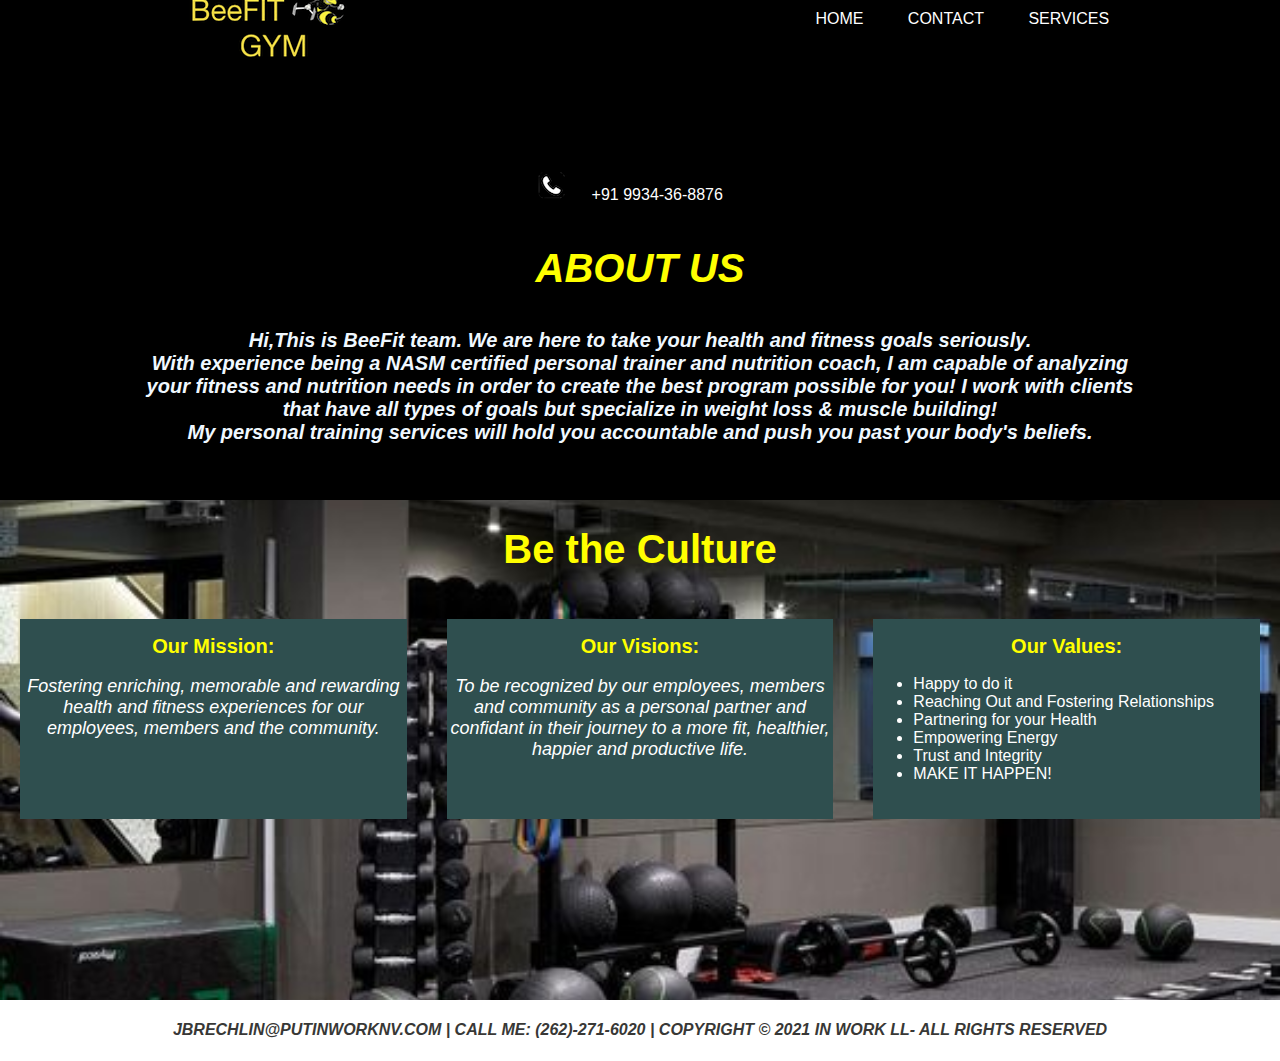
<file: beefit gym/about.html>
<!DOCTYPE html>
<html>
<head>
    <title>LAYOUT!!!  </title>
    
   <link rel="stylesheet" href="ab.css">
    
    </head>
<body>
    <header>
      <nav>
        <ul>

            <li class="logo"><a href="#">beetfit</a></li>
          <li>  <a href="index.html">Home</a></li>
            <li><a href="contact.html">Contact</a></li>
            
            <li><a href="beefit.html">Services</a></li>

            <li>
                <figure>
                   <img src="phone.png" alt= "BeeFIT's Contact">
                   <li><figcaption>+91 9934-36-8876</figcaption></li>
                 </figure>
            </li>
            

          </ul>
        </nav>
        <h1><em> ABOUT US</em></h1><br>
       <h4> Hi,This is BeeFit team. We are here to take your health and fitness goals seriously.<br>



        With experience being a NASM certified personal trainer and nutrition coach, I am capable of analyzing <br>
        your fitness and nutrition needs in order to create the best program possible for you! I work with clients<br>
         that have all types of goals but specialize in weight loss & muscle building!<br>
        
        My personal training services will hold you accountable and push you past your body's beliefs.<br></h4>
    
    
  
    </header>
    <section class="showcase">
      <h1>Be the Culture</h1>
      <div class="boxcover">

 
    
     <div class="box">
      <h2>Our Mission:</h2> 
     <p>Fostering enriching, memorable and rewarding health
      and fitness experiences for our employees, members and the
       community.</p>
      </div>
     <div class="box">
       <h2>Our Visions:</h2>
       <p>
        To be recognized by our employees, members and community as a personal partner
         and confidant in their journey 
        to a more fit, healthier, happier and productive life.
       </p></div>    
<div class="box">
  <h2>Our Values:</h2>
<ul>
   <li>Happy to do it</li>
     <li> Reaching Out and Fostering Relationships</li>
      <li>Partnering for your Health</li>
     <li>
      Empowering Energy
     </li> 
      <li>Trust and Integrity</li>
     <li>
      MAKE IT HAPPEN!
     </li> 
    </li>
  </ul>
</div>
</div>
    </section>
    <h4>JBRECHLIN@PUTINWORKNV.COM   |   CALL ME: (262)-271-6020   |   COPYRIGHT © 2021 IN WORK LL- ALL RIGHTS RESERVED </h3>
      
        <h4>
 
      
    
    
    </body>
</html>
</file>
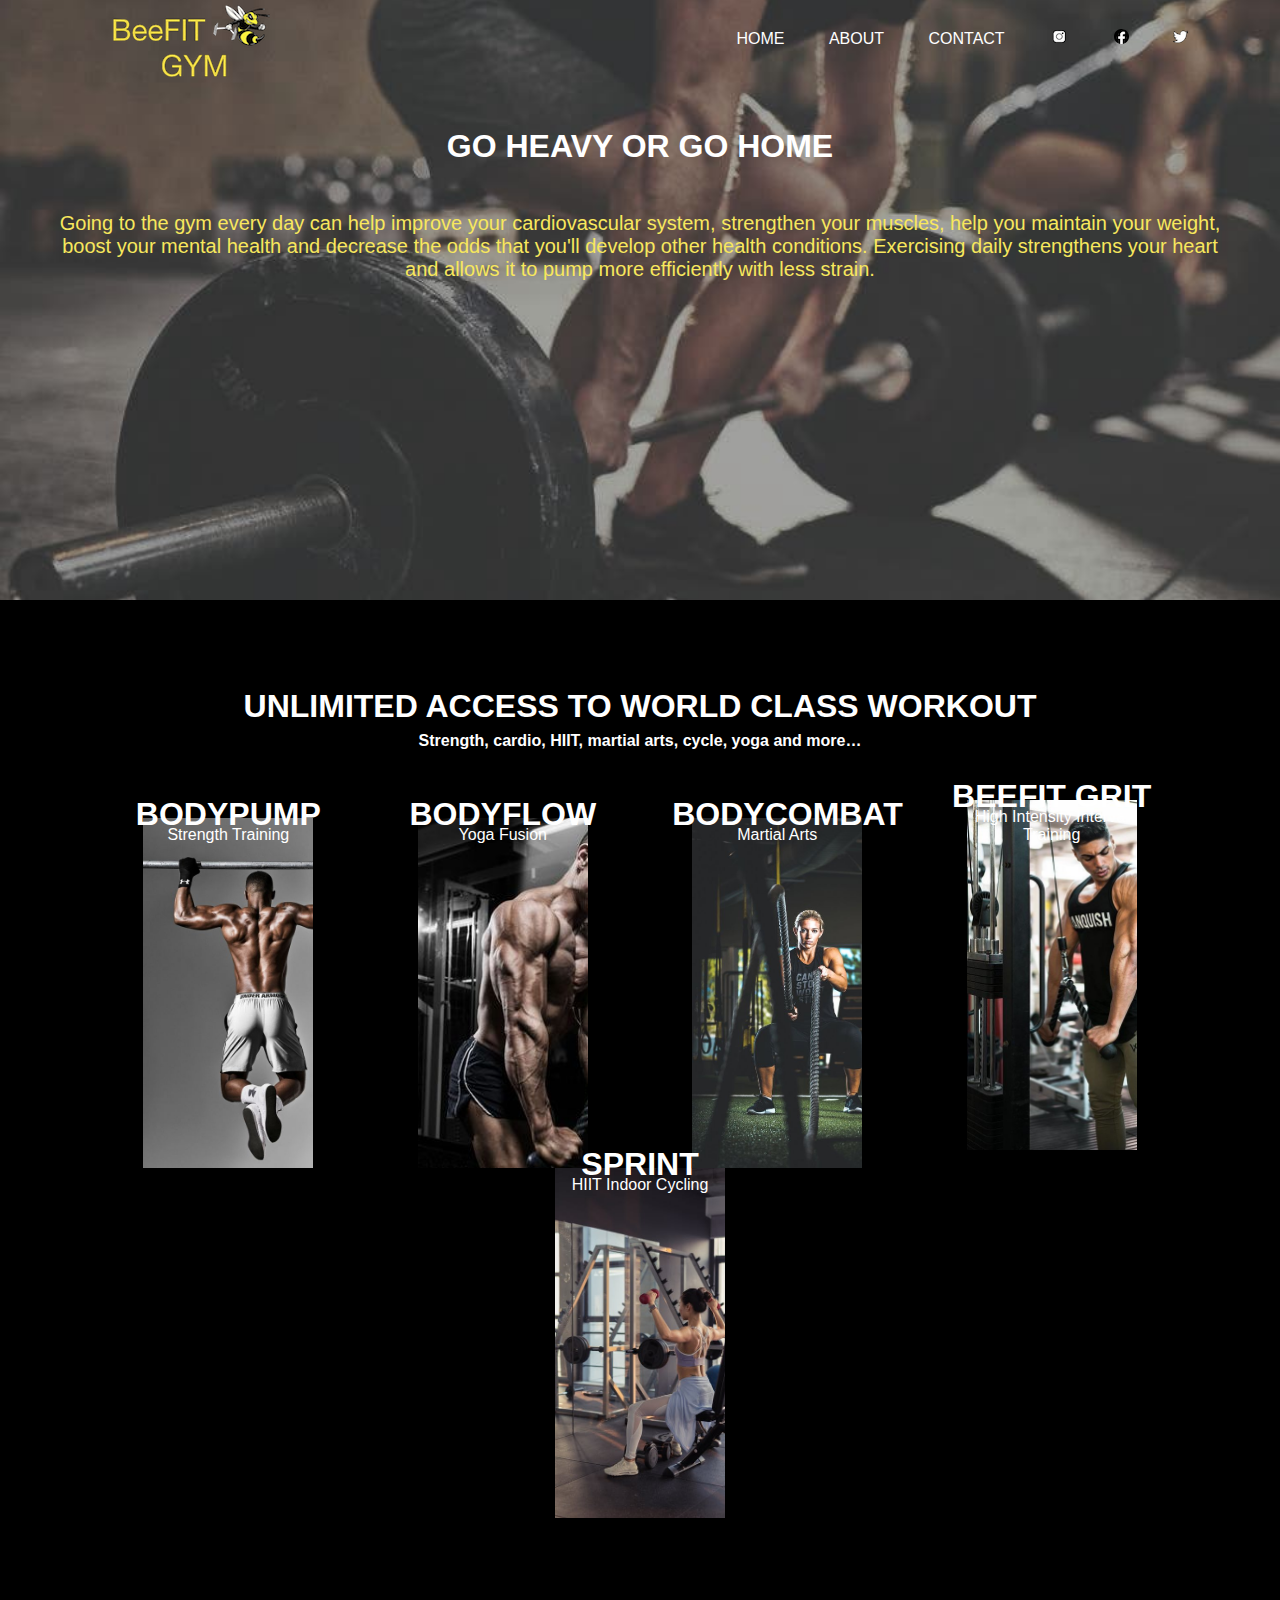
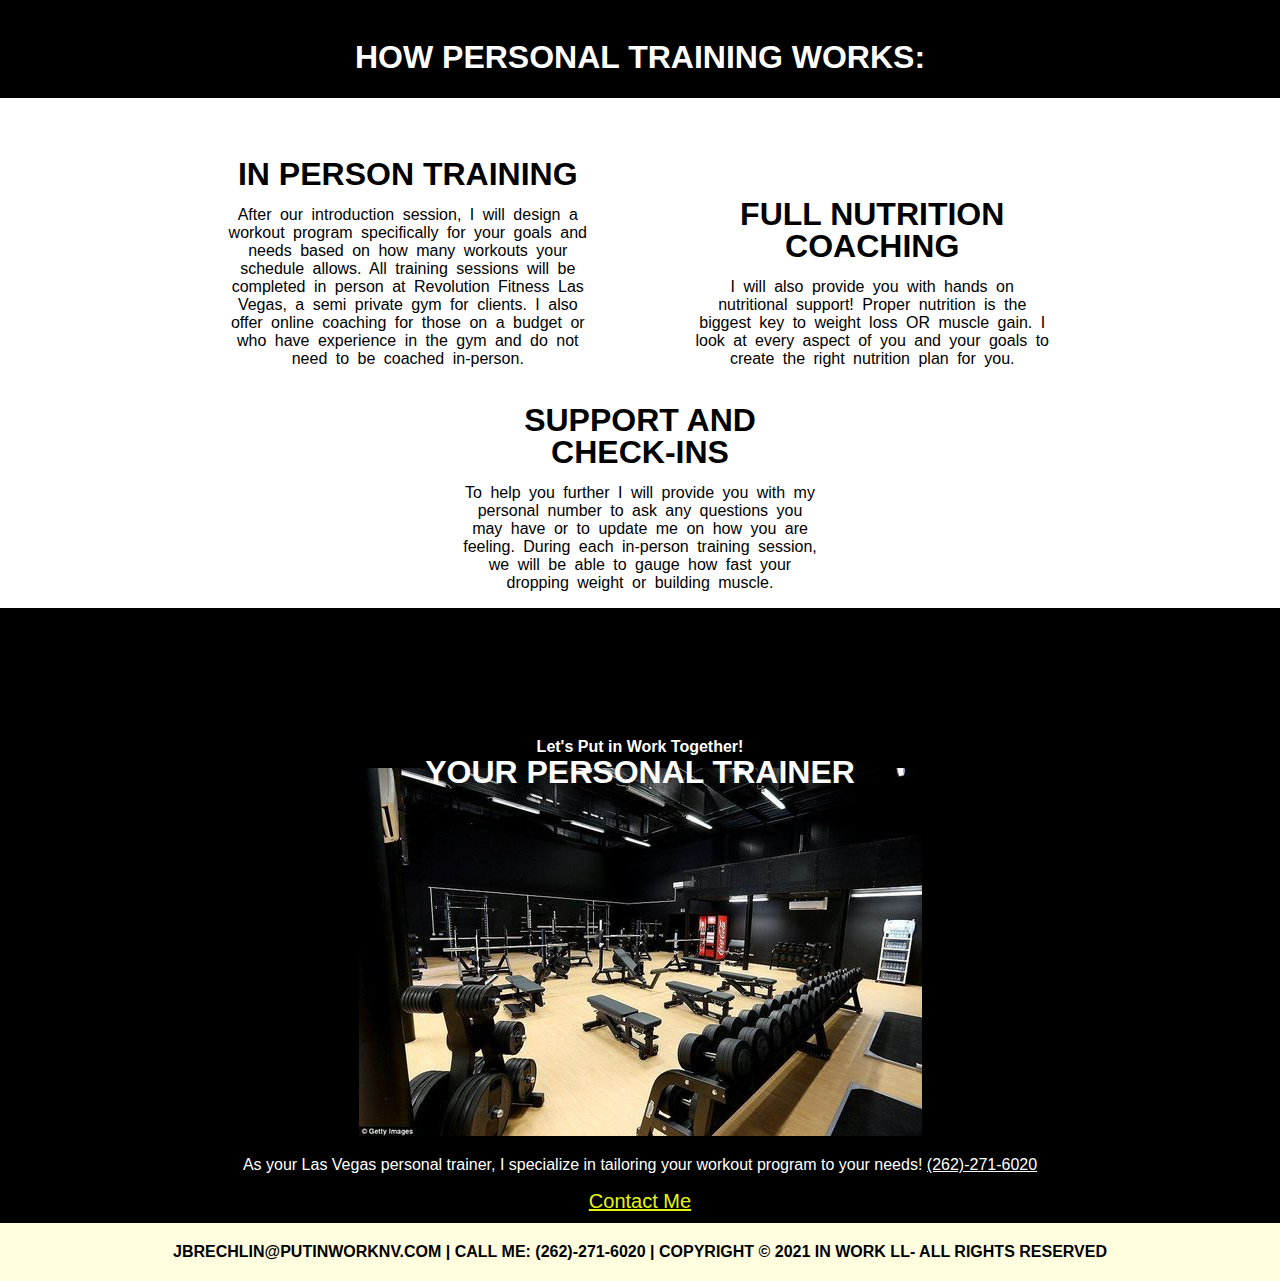
<file: beefit gym/beefit.html>
<!DOCTYPE html>
<html lang="en">
    <head>
        <meta charset="UTF-8">
        <meta name="viewport" content="width=device-width,initial-scale=1.0">
        <title>BEEFIT-GYM</title>
   <link rel="stylesheet" type="text/css" href="gym.css">
   
    </head>
    <body>
       
        
        <header>
    
           <nav>
               <ul class="nav">
                   <li class="logo"><a href="#">beetfit</a></li>
                <li><a href="index.html">HOME</a></li>
                <li><a href ="about.html">ABOUT</a></li>
                <li><a href ="contact.html">CONTACT</a></li>

               <li><a href="https://www.instagram.com/neelambora3/?hl=en"><img src="download.png"></a></li>
               <li><a href=""><img src="facebook.png"></a> </li>
               <li><a href=""><img src="images.png"></a></li>
           </ul>
        </nav>
      
        <h3>Go Heavy or Go Home</h3> 
        <p>
            Going to the gym every day can help improve your 
            cardiovascular system, strengthen your muscles, help you maintain 
            your weight, boost your mental health and decrease the odds that you'll develop other health 
            conditions. Exercising daily strengthens your heart and allows it to pump more efficiently with less strain.</p>
         
           
        </header>
        
        <section >
            <h2>UNLIMITED ACCESS TO WORLD CLASS WORKOUT
            </h2>
            <h4>Strength, cardio, HIIT, martial arts, cycle, yoga and more…</h4>
           <div class="block-out">

            <div class="block"><h3>BodyPump</h3><p>Strength Training</p></div>
            <div class="block"><h3>BodyFlow</h3><p>Yoga Fusion</p></div>
            <div class="block"><h3>BodyCombat</h3><p>Martial Arts</p></div>

            <div class="block"><h3>Beefit grit</h3><p>High Intensity Interval Training </p></div>
            <div class="block"><h3>Sprint</h3><p>HIIT Indoor Cycling</p></div>
           </div>

        </section>

        <section id="middle">
            <h1>HOW PERSONAL TRAINING WORKS: 
                           </h1>
                           <div class="block-out">
                            <div class="first"><h3>In Person Training</h3>
                                <p>After our introduction session, I will design a workout program specifically for your goals and needs based on how many workouts your schedule allows.
                    
                    
                    
                                    All training sessions will be completed in person at Revolution Fitness Las Vegas, a semi private gym for clients.
                                    
                                    
                                    
                                    I also offer online coaching for those on a budget or who have experience in the gym and do not need to be coached in-person.
                                </p></div>
                                <div class="first"><h3>Full Nutrition Coaching</h3>
                                <p>I will also provide you with hands on nutritional support!
                    
                    
                    
                                    Proper nutrition is the biggest key to weight loss OR muscle gain. I look at every aspect of you and your goals to create the right nutrition plan for you.
                                </p></div>
                                <div class="first"><h3>Support and Check-ins</h3>
                                <p>
                                    To help you further I will provide you with my personal number to ask any questions you may have or to update me on how you are feeling.
                    
                    
                    
                    During each in-person training session, we will be able to gauge how fast your dropping weight or building muscle. 
                                </p></div>
                           </div>
           
        </section>
<footer class="down">
    <div class="users">
        <h4> Let's Put in Work Together!</h4>
        <h3>YOUR PERSONAL TRAINER</h3>
        <img src="gym4.jpg" alt="image"/>
        <p>
           
As your Las Vegas personal trainer, I specialize in tailoring your workout program to your needs!

<u>(262)-271-6020</u>
        </p>
        <a href="contact.html">Contact Me</a>
    </div>
    <div class="end"> <h4>JBRECHLIN@PUTINWORKNV.COM   |   CALL ME: (262)-271-6020   |   COPYRIGHT © 2021 IN WORK LL- ALL RIGHTS RESERVED </h3></div>
</footer>
        
        
              


  
    </body>
</html>
</file>
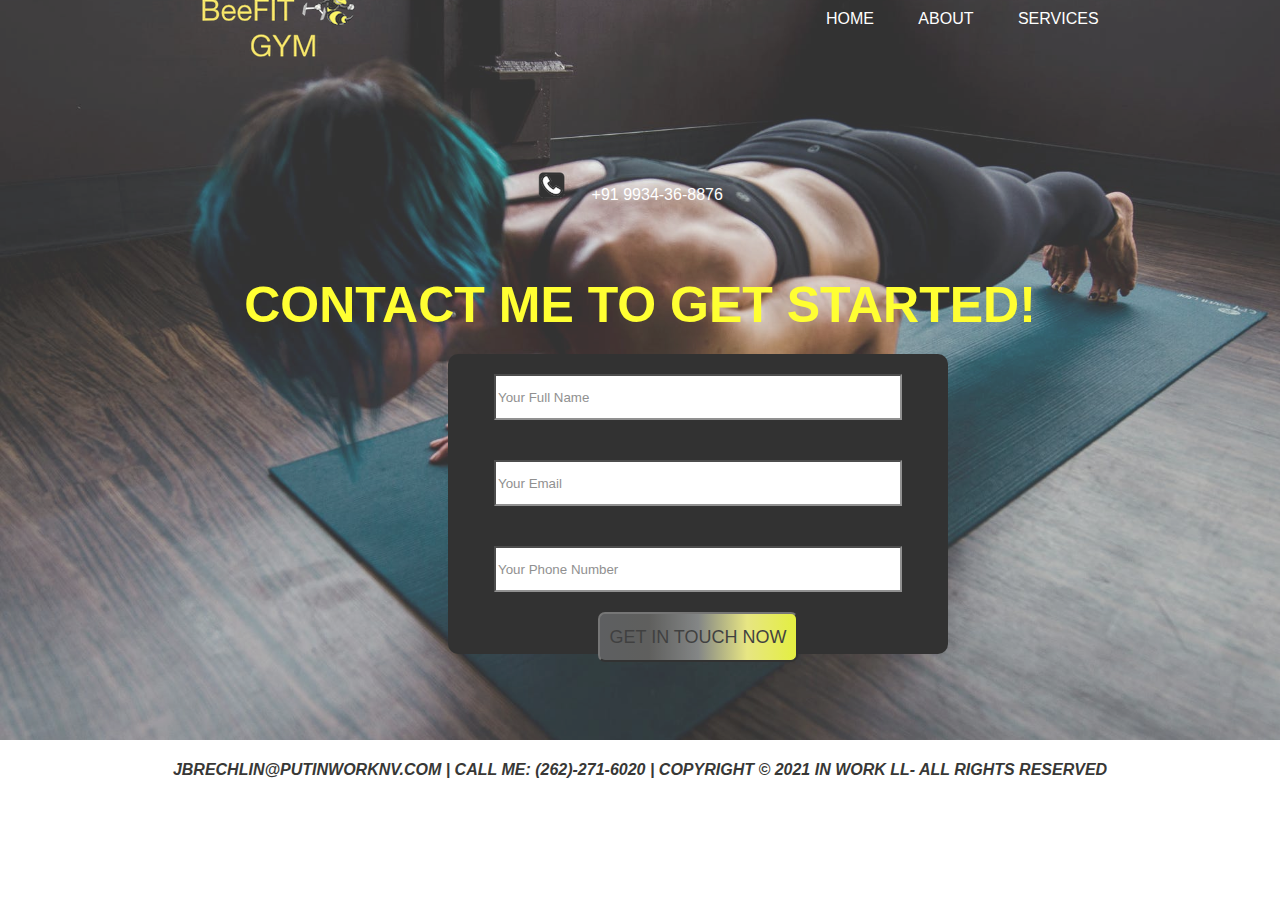
<file: beefit gym/contact.html>
<!DOCTYPE html>
<html>
<head>
    <title>LAYOUT!!!  </title>
    
   <link rel="stylesheet" href="cont.css">
    
    </head>
<body>
    <header>
      <nav>
        <ul>

            <li class="logo"><a href="#">beetfit</a></li>
          <li>  <a href="index.html">Home</a></li>
            <li><a href="about.html">About</a></li>
            
            <li><a href="beefit.html">Services</a></li>

            <li>
                <figure>
                   <img src="phone.png" alt= "BeeFIT's Contact">
                   <li><figcaption>+91 9934-36-8876</figcaption></li>
                 </figure>
            </li>
            

          </ul>
        </nav>
     
          
     <h2>CONTACT ME TO GET STARTED!</h2>
     <div>
        <form>
            <input class="in" type="text" placeholder="Your Full Name"/><br>
            <input class="in" type="mail" placeholder="Your Email"/><br>
            <input class="in" type="tel" name="phone" placeholder="Your Phone Number" pattern="[0-9]{3}-[0-9]{2}-[0-9]{3}"/><br>
            
            <button class="out"type="submit">GET IN TOUCH NOW</button>
        </form>
     </div>
    
  
    </header>
    <h4>JBRECHLIN@PUTINWORKNV.COM   |   CALL ME: (262)-271-6020   |   COPYRIGHT © 2021 IN WORK LL- ALL RIGHTS RESERVED 
      
    </h4>
 
      
    
    
    </body>
</html>
</file>
<file: beefit gym/ab.css>
body{
    margin: 0;
    padding:0;
     background:FFFFE0;
     color:white;
     font-family: Arial, Helvetica, sans-serif;
    width:100%;
    min-height:70vh;
    box-sizing: border-box;
    
}
header{
    position: relative;
      background-size: cover;
    background-color: black;
    height:500px;
    width:100%;
   
    text-align: center;
    background-position: center;
}


header h1{  
   margin-top: auto; 
   margin-left: 200px;
    color: yellow;
}
header a{
    color: white;
    text-decoration:none;
    text-transform: uppercase;
    margin-top:10px;
}
header .logo a{
    position: relative;
    background-image: url("beefit.png");
    background-size:200px;
    display:inline-block;
   height:100px;
   width:200px;
   top:-40px;
    text-indent: -99999999px;
    background-repeat: no-repeat;  
    padding-right: 200px;
    margin-right: 200px;
    cursor: initial;
}
a:hover{
  
    text-decoration:underline;
    text-decoration-color: yellow;
    
}
header ul{
    margin-top:-20px;
    padding:0;
    list-style-type: none;
   align-items: center;
   justify-content: center;
    display:inline-block;
}

header li{
    display:inline-block;
    margin: 20px;

}


header form{
    margin-top:relative;
    
    position: absolute;
  display:inline-block;
  align-items:center;
    justify-content:cente;
 
}


header h1{
    position: relative;;
    margin:-30px auto;
    font-size:40px;
    margin-right:auto;
    align-self:center ;
    color: yellow;
}
header h4{
    position: relative;;
    margin: 50px auto;
    font-size: 20px;
    margin-right:auto;
    align-self:center ;
    color: aliceblue;
    font-family: 'Franklin Gothic Medium', 'Arial Narrow', Arial, sans-serif;
}


h4{
   text-align: center;
    position: relative;
    font-style: italic;
    font-family:'Segoe UI', Tahoma, Geneva, Verdana, sans-serif;
    color: #383836;
}
section{
    position: relative;
     background-image: url("gym1.jpg"); 
   
    background-size: cover;
    height:500px;
    width:100%;
    text-align: center;
    background-position: center;
    display: inline-block;
}
section h1{
    position: relative;
    text-align: center;
    font-size:40px;
    margin-right:auto;
    align-self:center ;
    color: yellow;
}
section h2{
   
    font-size:20px;
    align-self:center ;
    color: yellow;
}
  .boxcover{
display: flex;
margin: auto;

}
 .box{
    width: 300px;
    height:200px;
flex:1;
margin:20px;
background-color: darkslategray;
}
section ul{
    text-align: left;
}

 p{
     font-size: 18px;
     font-weight: 100;
     font-style: oblique;
   
}
</file>
<file: beefit gym/gym.css>
body{
    margin: 0;
    padding:0;
     background:#FFFFE0;
     color:white;
     font-family: Arial, Helvetica, sans-serif;
    width:100%;
    min-height:100vh;
    box-sizing: border-box;
    
}
header{
    position: relative;
    background-image: url("back2.jpg");
    background-size: cover;
    height:600px;
    width:100%;
    text-align: center;
    background-position: center;
}


 header p{
    color: rgb(247, 231, 93);
font-size: 20px;
padding: 50px ;

} 
h2,h3
{
    margin: -20px;
    position: relative;
  font-size:2em;
  font-weight: 700;
  color: #fff;
  line-height: 1em;
  text-transform: uppercase;
}
h4{
    margin: 30px;
    padding: 20px;
    position:absolute;
  font-weight: 700;
  color: #fff;

  font-family: 'Gill Sans', 'Gill Sans MT', Calibri, 'Trebuchet MS', sans-serif;
}
header a{
    color: white;
    text-decoration:none;
    text-transform: uppercase;
    margin-top:10px;
}
header .logo a{
    position: relative;
    background-image: url("beefit.png");
    background-size:200px;
    display:inline-block;
   height:100px;
   width:200px;
   top:-40px;
    text-indent: -99999999px;
    background-repeat: no-repeat;  
    padding-right: 200px;
    margin-right: 200px;
    cursor: initial;
}
a:hover{
  
    text-decoration:underline;
    text-decoration-color: yellow;
    
}
header ul{
    margin:0;
    padding:0;
    list-style-type: none;
   align-items: center;
   justify-content: center;

}

header li{
    display:inline-block;
    margin: 20px;

}

header form{
    margin-top:200px;
    margin-left:-200px;
    position: absolute;
  display:inline-block;
  align-items:center;
    justify-content:cente;
 
}
section {
    width: 100%;
    height: auto;
    position:relative ;
    background-color: black;
text-align: center;
padding-top: 100px;

}
.block-out{
    margin:0;
    position:relative;
    align-items: center;
text-align: center;
padding-top: 40px;
}
.block{
    width:170px;
    height: 350px;
    display: inline-block;
    background-color: black;
 margin-inline: 50px;
 text-align: center;
 
}


 h2,h4{
    position: relative;;
    margin:-10px auto;
    margin-right:auto;
    align-self:center ;
    font-family:'Gill Sans', 'Gill Sans MT', Calibri, 'Trebuchet MS', sans-serif ;
}
.block:nth-child(1){
    background-image: url(gym13.jpg);
    background-size: cover ;
    background-repeat: no-repeat;
}
.block:nth-child(2){
    background-image: url(gym7.jpg);
    background-size: cover ;
    background-repeat: no-repeat;
}

.block:nth-child(3){
    background-image: url(gym8.jpg);
    background-size: cover ;
    background-repeat: no-repeat;
}

.block:nth-child(4){
    background-image: url(gym10.jpg);
    background-size:cover ;
    background-repeat: no-repeat;

}
.block:nth-child(5){
    background-image: url(cardio2.jpeg);
    background-size: cover ;
    background-repeat: no-repeat;
}


     .down{
        width: 100%;
        height: auto;
        position:absolute ;
        background-color: black;
    text-align: center;
    padding-top: 100px;
    
    }
    .users{
        padding: 20px;

    }

.down a{
    font-size: 20px;

    font-family: 'Gill Sans', 'Gill Sans MT', Calibri, 'Trebuchet MS', sans-serif;
    color: rgb(230, 245, 17);

}
.end{

    background-color: #FFFFE0;
    text-align: center;
}
.end h4{
    color: black;
}
section #middle{
    width: 100%;
    height: 500px;
    position: absolute;
    background-color: rgb(255, 249, 249);
    align-items: center;
    text-align: center;
    padding: 30px;
}
#middle .block-out
{
    background-color: #fff;

}
.first{
    width:360px;
    height: auto;
    display: inline-block;
    background-color:transparent;
 margin-inline: 50px;
 text-align: center;
 margin-top: 20px;

}
.first h3{
    color: black;
    padding: 20px;

}
.first p{
    color:black;
    word-spacing: 4px;
    font-family: 'Franklin Gothic Medium', 'Arial Narrow', Arial, sans-serif;
}
</file>
<file: beefit gym/cont.css>
body{
    margin: 0;
    padding:0;
     background:FFFFE0;
     color:white;
     font-family: Arial, Helvetica, sans-serif;
    width:100%;
    min-height:100vh;
    box-sizing: border-box;
    
}
header{
    position: relative;
    background-image: url("cardio.jpeg");
    background-size: cover;
    height:740px;
    width:100%;
    opacity: 0.80;
    text-align: center;
    background-position: center;
}


header h1{  

   text-align: center;
    color: white;
}
header a{
    color: white;
    text-decoration:none;
    text-transform: uppercase;
    margin-top:10px;
}
header .logo a{
    position: relative;
    background-image: url("beefit.png");
    background-size:200px;
    display:inline-block;
   height:100px;
   width:200px;
   top:-40px;
    text-indent: -99999999px;
    background-repeat: no-repeat;  
    padding-right: 200px;
    margin-right: 200px;
    cursor: initial;
}
a:hover{
  
    text-decoration:underline;
    text-decoration-color: yellow;
    
}
header ul{
    margin-top:-20px;
    padding:0;
    list-style-type: none;
   align-items: center;
   justify-content: center;
    display:inline-block;
}

header li{
    display:inline-block;
    margin: 20px;

}


header form{
    margin-top:relative;
    
    position: absolute;
  display:inline-block;
  align-items:center;
    justify-content:cente;
 
}
header button{
  
    height:50px;
    color:#111;
    width:200px;
    background-image:linear-gradient(to right, #36383a, #383836, #656868, #e2e065, #ddeb12);
    font-size: 18px;
    border-radius: 7px;
}

header h2{
    position: relative;
    color:yellow;
    margin: 70px auto;
    margin-top:0px;
    font-size: 50px;
    margin-right:auto;
    align-self:center ;
    font-family: 'Franklin Gothic Medium', 'Arial Narrow', Arial, sans-serif;
}
div{
    align-self:"center" ;
    margin-top: -50px ;
    margin-left: -30%;
}
form{
    position:relative;
    width:500px;
    height:300px;
    border: #111;
    border-radius: 10px;
    background-color: black;

}
.in{
    width:400px;
    height:40px;
    margin: 20px;
    background-color: white;
    
}

h4{
   text-align: center;
    position: relative;
    font-style: italic;
    font-family:'Segoe UI', Tahoma, Geneva, Verdana, sans-serif;
    color: #383836;
}
</file>
